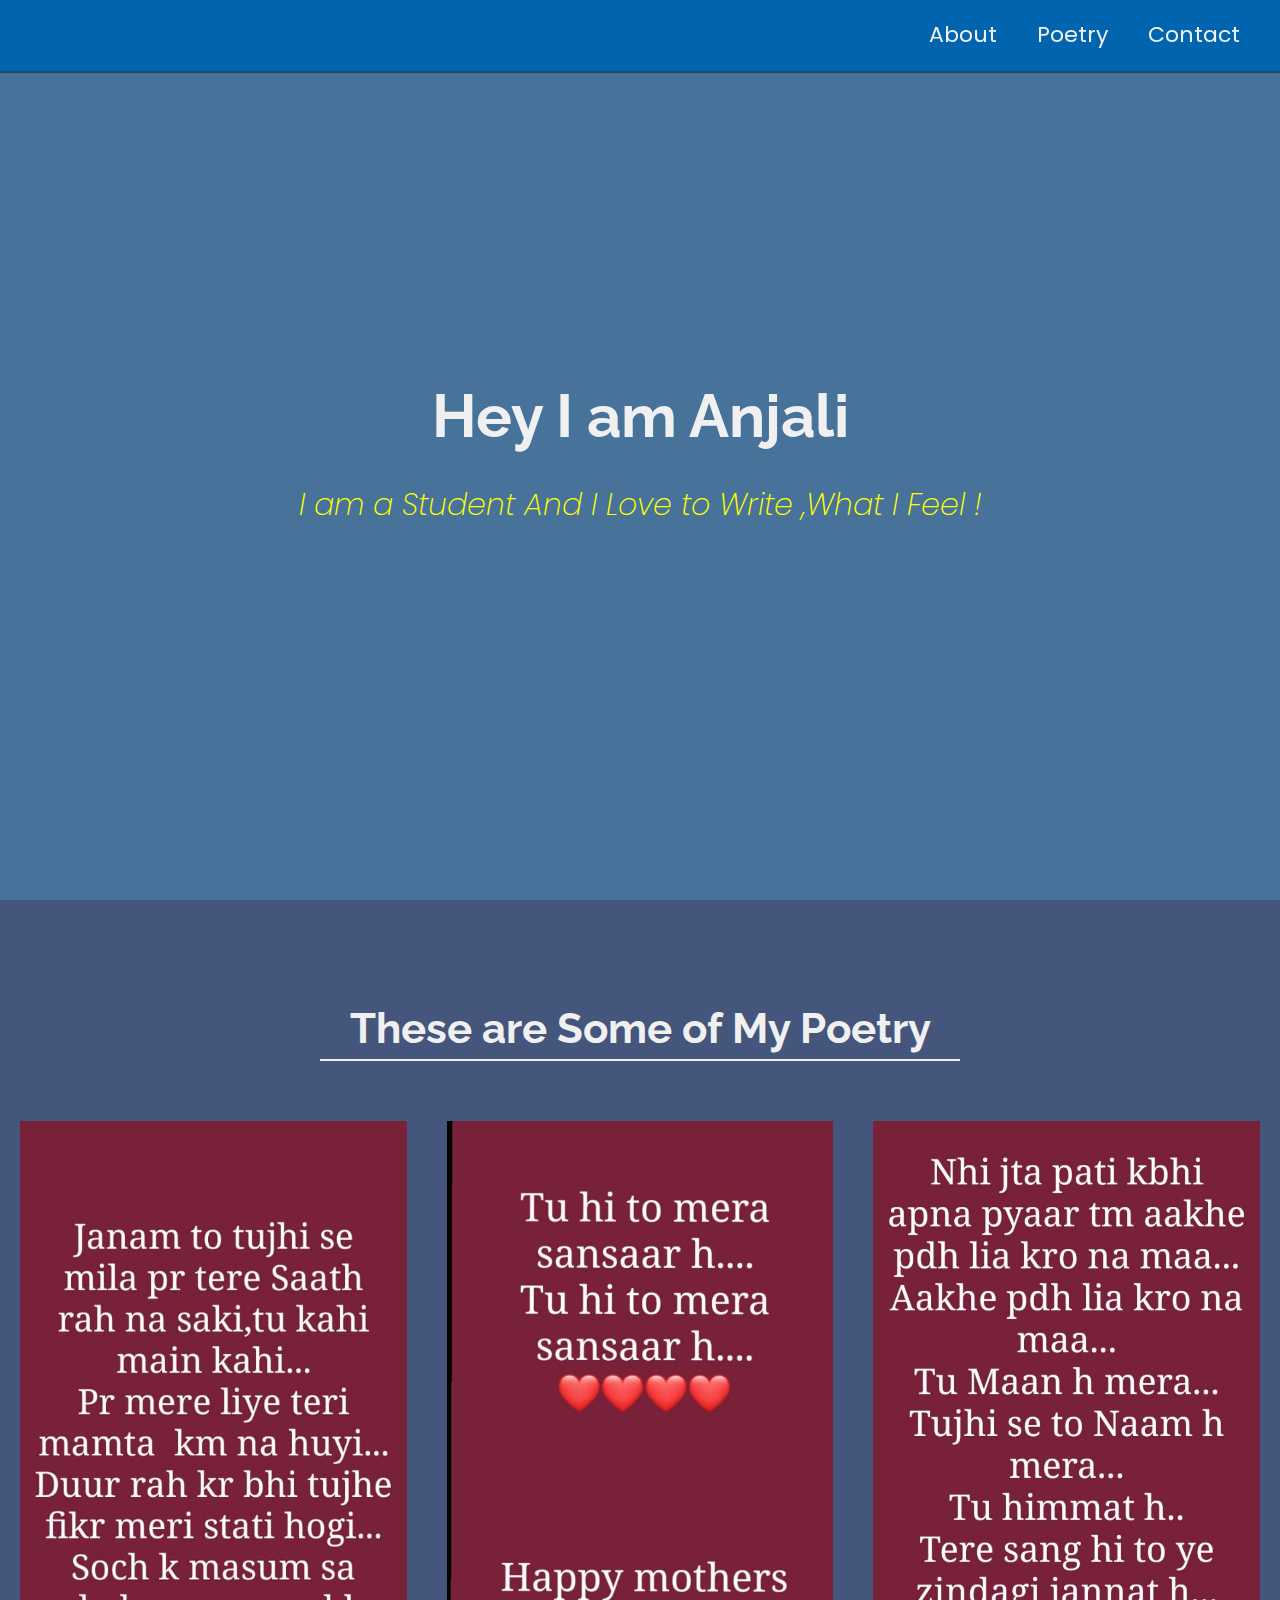
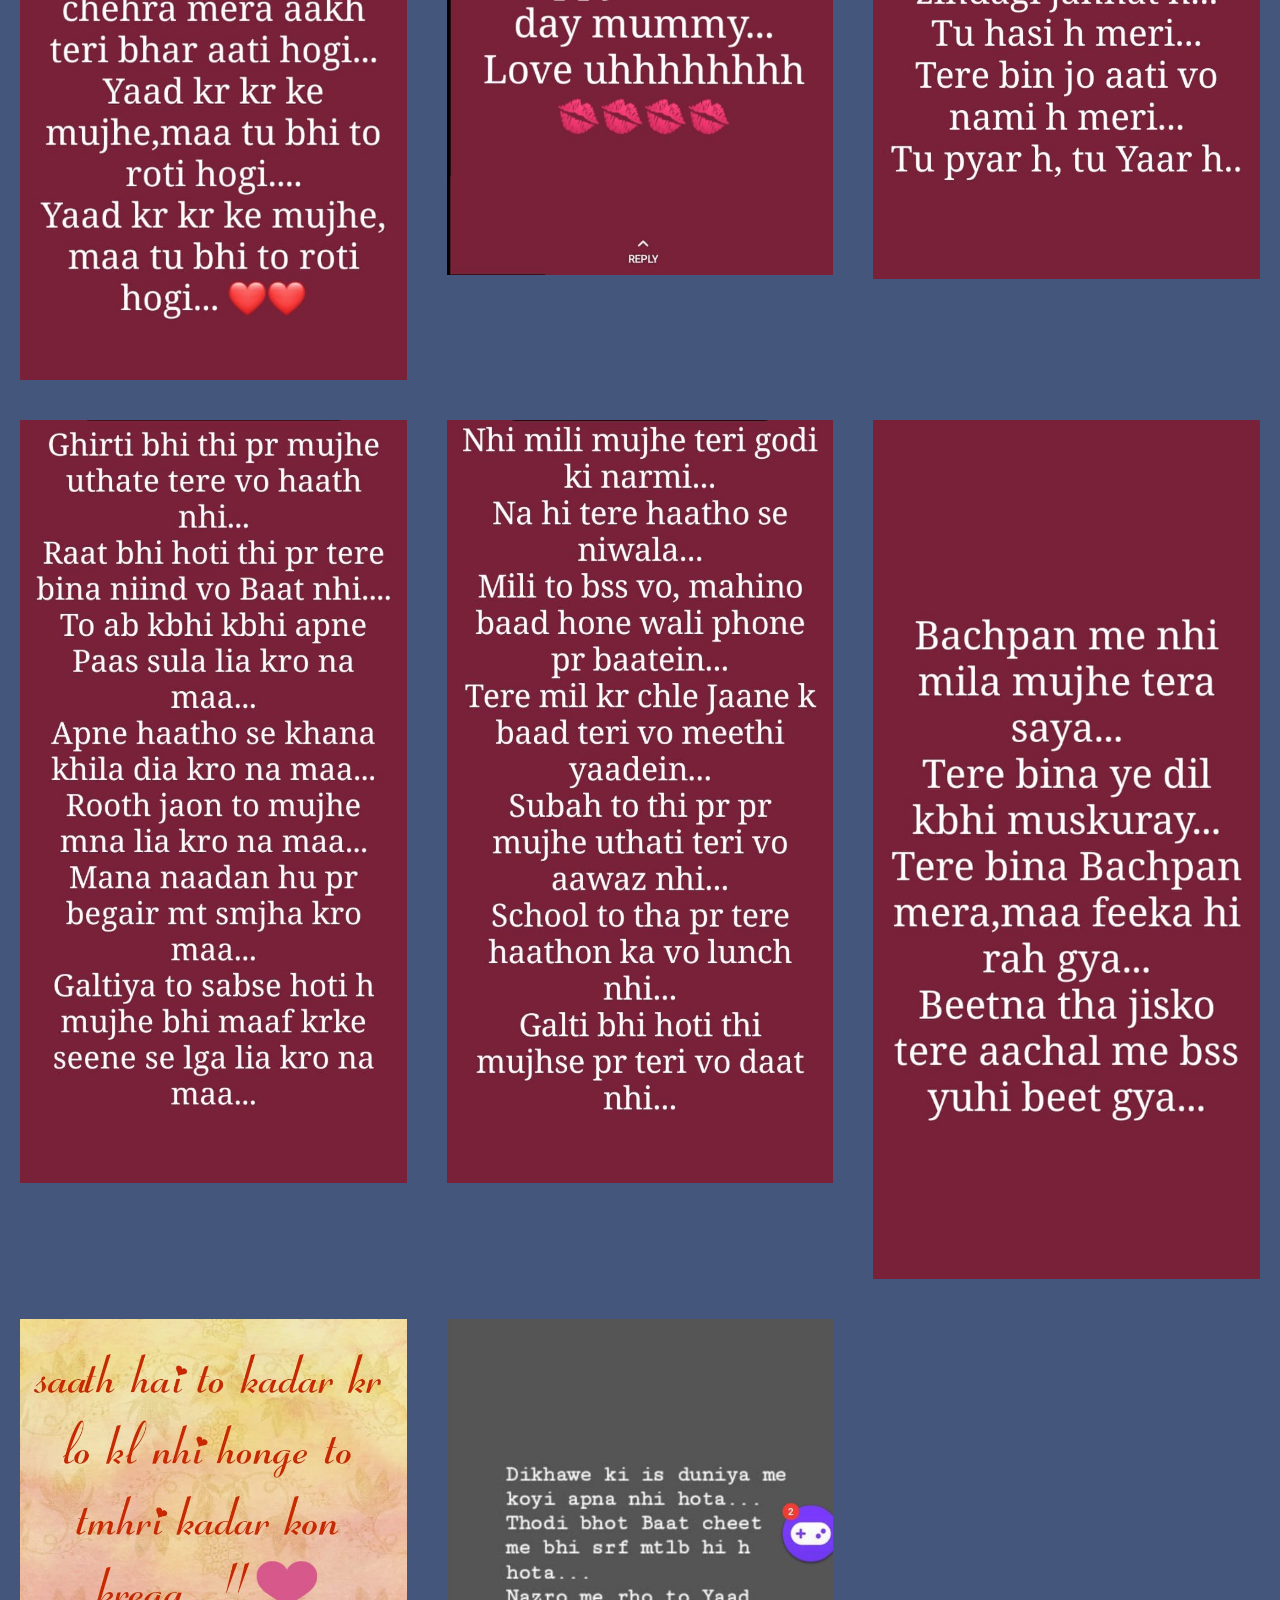
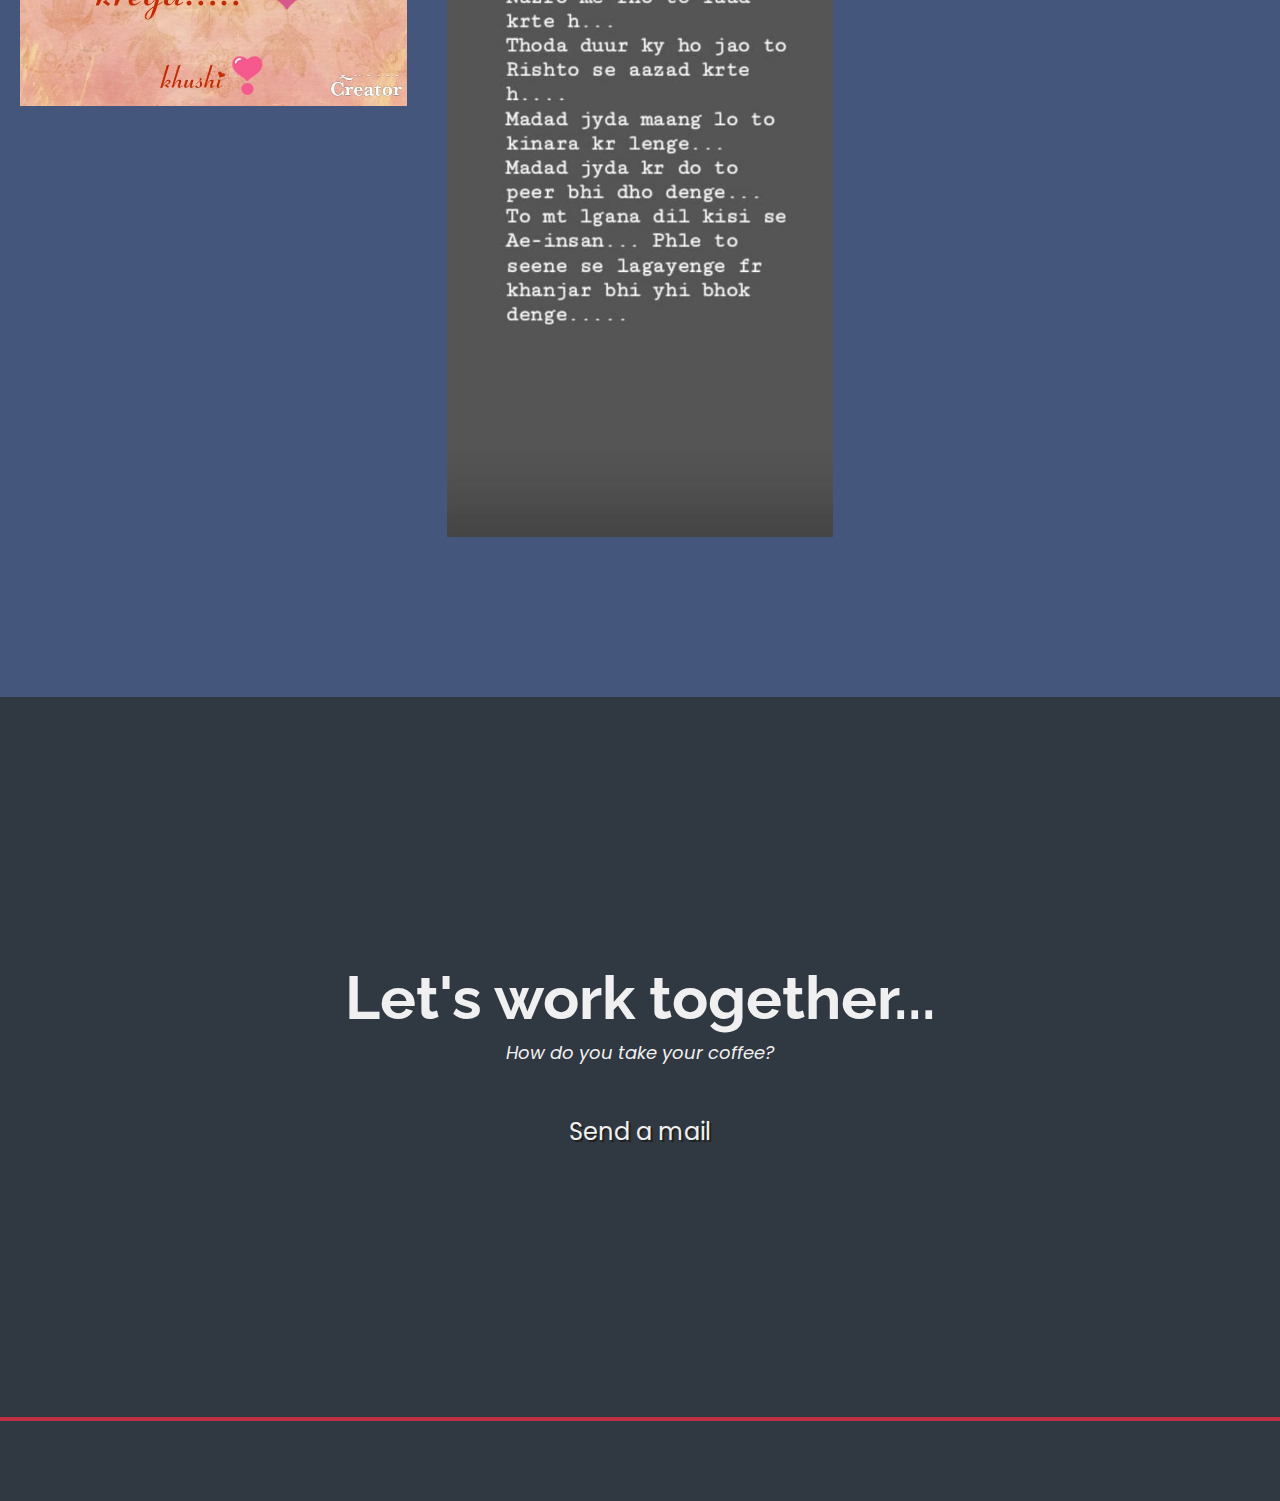
<file: poetry_website/index.html>
<!DOCTYPE html>
<html>
<head>
	<title>Poetry Website</title>
	<link
  rel="stylesheet"
  href="https://use.fontawesome.com/releases/v5.8.2/css/all.css"
  integrity="sha384-oS3vJWv+0UjzBfQzYUhtDYW+Pj2yciDJxpsK1OYPAYjqT085Qq/1cq5FLXAZQ7Ay"
  crossorigin="anonymous"
/>
<link
  href="https://fonts.googleapis.com/css?family=Poppins:200i,300,400&display=swap"
  rel="stylesheet"
/>
<link
  href="https://fonts.googleapis.com/css?family=Raleway:700&display=swap"
  rel="stylesheet"
/>

<style type="text/css">
	
:root {
  --main-white: #f0f0f0;
  --main-red: #be3144;
  --main-blue: #45567d;
  --main-gray: #303841;
}

/* Base reset */
* {
  margin: 0;
  padding: 0;
}

/* box-sizing and font sizing */
*,
*::before,
*::after {
  box-sizing: inherit;
}

html {
  box-sizing: border-box;

  /* Set font size for easy rem calculations
   * default document font size = 16px, 1rem = 16px, 100% = 16px
   * (100% / 16px) * 10 = 62.5%, 1rem = 10px, 62.5% = 10px
  */
  font-size: 62.5%;
  scroll-behavior: smooth;
}

/* A few media query to set some font sizes at different screen sizes.
 * This helps automate a bit of responsiveness.
 * The trick is to use the rem unit for size values, margin and padding.
 * Because rem is relative to the document font size
 * when we scale up or down the font size on the document
 * it will affect all properties using rem units for the values.
*/

/* I am using the em unit for breakpoints
 * The calculation is the following
 * screen size divided by browser base font size
 * As an example: a breakpoint at 980px
 * 980px / 16px = 61.25em
*/

/* 1200px / 16px = 75em */
@media (max-width: 75em) {
  html {
    font-size: 60%;
  }
}

/* 980px / 16px = 61.25em */
@media (max-width: 61.25em) {
  html {
    font-size: 58%;
  }
}

/* 460px / 16px = 28.75em */
@media (max-width: 28.75em) {
  html {
    font-size: 55%;
  }
}

/* Base styles */

body {
  font-family: 'Poppins', sans-serif;
  font-size: 1.8rem; /* 18px */
  font-weight: 400;
  line-height: 1.4;
  color: var(--main-white);
}

h1,
h2 {
  font-family: 'Raleway', sans-serif;
  font-weight: 700;
  text-align: center;
}

h1 {
  font-size: 6rem;
}

h2 {
  font-size: 4.2rem;
}

ul {
  list-style: none;
}

a {
  text-decoration: none;
  color: var(--main-white);
}

img {
  display: block;
  width: 100%;
}

/* nav */

.nav {
  display: flex;
  justify-content: flex-end;
  position: fixed;
  top: 0;
  left: 0;
  width: 100%;
  background: rgb(0,100,175);
  box-shadow: 0 2px 0 rgba(0, 0, 0, 0.4);
  z-index: 10;
}

.nav-list {
  display: flex;
  margin-right: 2rem;
}

@media (max-width: 28.75em) {
  .nav {
    justify-content: center;
  }

  .nav-list {
    margin: 0 1rem;
  }
}

.nav-list a {
  display: block;
  font-size: 2.2rem;
  padding: 2rem;
}

.nav-list a:hover {
  background: var(--main-blue);
}

/* Welcome section */

.welcome-section {
  display: flex;
  flex-direction: column;
  justify-content: center;
  align-items: center;
  width: 100%;
  height: 100vh;
  background-color:#47739B;
  /*background-image: linear-gradient(62deg, #3a3d40 0%, #181719 100%);*/
}

.welcome-section > p {
  font-size: 3rem;
  font-weight: 200;
  font-style: italic;
  color: yellow;
}

/* Projects section */

.projects-section {
  text-align: center;
  padding: 10rem 2rem;
  background: var(--main-blue);
}

.projects-section-header {
  max-width: 640px;
  margin: 0 auto 6rem auto;
  border-bottom: 0.2rem solid var(--main-white);
}

@media (max-width: 28.75em) {
  .projects-section-header {
    font-size: 4rem;
  }
}

/* "Automagic" image grid using no media queries */
.projects-grid {
  display: grid;
  grid-template-columns: repeat(auto-fit, minmax(320px, 1fr));
  grid-gap: 4rem;
  width: 100%;
  max-width: 1280px;
  margin: 0 auto;
  margin-bottom: 6rem;
}

@media (max-width: 30.625em) {
  .projects-section {
    padding: 6rem 1rem;
  }

  .projects-grid {
    grid-template-columns: 1fr;
  }
}

.project {
  background: var(--main-gray);
  box-shadow: 1px 1px 2px rgba(0, 0, 0, 0.5);
  border-radius: 2px;
}
#para
{ color:#feb236;
  font-size:1.3em;
   
}
.code {
  color:var(--main-gray);
transition: color 0.3s ease-in;
}

.project:hover .code {
  color:#feb236;
  font-size:1.3em;
}

.project-image {
  height: calc(100% - 6.8rem);
  width: 100%;
  object-fit: cover;
}

.project-title {
  font-size: 2rem;
  padding: 2rem 0.5rem;
}

.btn {
  display: inline-block;
  padding: 1rem 2rem;
  border-radius: 2px;
}

.btn-show-all {
  font-size: 2rem;
  background: var(--main-gray);
  transition: background 0.3s ease-out;
}

.btn-show-all:hover {
  background: var(--main-red);
}

.btn-show-all:hover > i {
  transform: translateX(2px);
}

.btn-show-all > i {
  margin-left: 10px;
  transform: translateX(0);
  transition: transform 0.3s ease-out;
}

/* Contact section */

.contact-section {
  display: flex;
  flex-direction: column;
  justify-content: center;
  align-items: center;
  text-align: center;
  width: 100%;
  height: 80vh;
  padding: 0 2rem;
  background: var(--main-gray);
}

.contact-section-header > h2 {
  font-size: 6rem;
}

@media (max-width: 28.75em) {
  .contact-section-header > h2 {
    font-size: 4rem;
  }
}

.contact-section-header > p {
  font-style: italic;
}

.contact-links {
  display: flex;
  justify-content: center;
  width: 100%;
  max-width: 980px;
  margin-top: 4rem;
  flex-wrap: wrap;
}

.contact-details {
  font-size: 2.4rem;
  text-shadow: 2px 2px 1px #1f1f1f;
  transition: transform 0.3s ease-out;
}

.contact-details:hover {
  transform: translateY(8px);
}

/* Footer */

footer {
  font-weight: 300;
  display: flex;
  justify-content: space-evenly;
  padding: 2rem;
  background: var(--main-gray);
  border-top: 4px solid var(--main-red);
}

footer > p {
  margin: 2rem;
}

footer i {
  vertical-align: middle;
}

@media (max-width: 28.75em) {
  footer {
    flex-direction: column;
    text-align: center;
  }
}


</style>


</head>


<body>

<!-- START NAV -->

<nav id="navbar" class="nav">
  <ul class="nav-list">
    <li>
      <a href="#welcome-section">About</a>
    </li>
    <li>
      <a href="#projects">Poetry</a>
    </li>
    <li>
      <a href="#contact">Contact</a>
    </li>
  </ul>
</nav>

<!-- END NAV -->

<!-- START WELCOME SECTION -->

<section id="welcome-section" class="welcome-section">
  <h1>Hey I am Anjali</h1> <br>
  <p style="text-align: center;">     I am a Student And I Love to Write ,What I Feel !</p>
</section>

<!-- END WELCOME SECTION -->

<!-- START PROJECTS SECTION -->

<section id="projects" class="projects-section">
  <h2 class="projects-section-header">These are Some of My Poetry</h2>

  <div class="projects-grid">

     <a> 

     	<img  src="./IMG-20200709-WA0025.jpg" width="100"  alt="project"/>
      
      </a>


    <a> 

    	<img  src="./IMG-20200709-WA0026.jpg"  alt="project"/>
      
      </a>


      <a> 

    	<img  src="./IMG-20200709-WA0027.jpg"  alt="project"/>
      
      </a>

 
   <a> 

    	<img  src="./IMG-20200709-WA0028.jpg"  alt="project"/>
      
      </a>


     <a> 

    	<img  src="./IMG-20200709-WA0029.jpg"  alt="project"/>
      
      </a>


     <a> 

      <img  src="./IMG-20200709-WA0030.jpg"  alt="project"/>
      
      </a>


     <a> 

      <img  src="./IMG-20200708-WA0017.jpg"  alt="project"/>
      
      </a>


      <a> 

      <img  src="./IMG-20200709-WA0014.jpg"  alt="project"/>
      
      </a>



      
    <!-- <a
      href="https://codepen.io/SUDEEPSHUKLA930/full/zYvBJMQ"
      target="_blank"
      class="project project-tile"
    > -->
      <!-- <img
        class="project-image"
        src="D:\\Design-Website\\IMG_20200406_165534.jpg"
        alt="project"/>
      <p class="project-title">
        <span class="code">Tribute</span>
        <span id="para">Page</span>
        
      </p> -->
    
    <!-- s -->
   
   <!-- <a
      href="https://codepen.io/freeCodeCamp/full/wGqEga"
      target="_blank"
      class="project project-tile"
    >
      <img
        class="project-image"
        src="https://raw.githubusercontent.com/freeCodeCamp/cdn/master/build/testable-projects-fcc/images/wiki.png"
        alt="project"
      />
      <p class="project-title">
        <span class="code">&lt;</span>
        Wikipedia Viewer
        <span class="code">&#47;&gt;</span>
      </p>
    </a>
    <a
      href="https://codepen.io/freeCodeCamp/full/KzXQgy"
      target="_blank"
      class="project project-tile"
    >
      <img
        class="project-image"
        src="https://raw.githubusercontent.com/freeCodeCamp/cdn/master/build/testable-projects-fcc/images/tic-tac-toe.png"
        alt="project"
      />
      <p class="project-title">
        <span class="code">&lt;</span>
        Tic Tac Toe Game
        <span class="code">&#47;&gt;</span>
      </p>
    </a>-->
  </div>

  <!-- <a
    href="https://codepen.io/FreeCodeCamp/"
    class="btn btn-show-all"
    target="_blank"
    >Show all<i class="fas fa-chevron-right"></i
  ></a> --> 
</section>

<!-- END PROJECTS SECTION -->

<!-- START CONTACT SECTION -->

<section id="contact" class="contact-section">
  <div class="contact-section-header">
    <h2>Let's work together...</h2>
    <p>How do you take your coffee?</p>
  </div>
  <div class="contact-links">
  <!--  <a
      href="https://facebook.com/freecodecamp"
      target="_blank"
      class="btn contact-details"
      ><i class="fab fa-facebook-square"></i> Facebook</a
    >
    <a
      id="profile-link"
      href="https://github.com/freecodecamp"
      target="_blank"
      class="btn contact-details"
      ><i class="fab fa-github"></i> GitHub</a
    >
    <a
      href="https://twitter.com/freecodecamp"
      target="_blank"
      class="btn contact-details"
      ><i class="fab fa-twitter"></i> Twitter</a
    > -->
    <a href="mailto:anjaliporwal2002@gmail.com" class="btn contact-details"
      ><i class="fas fa-at"></i> Send a mail</a
    >
    <!-- <a href="tel:+919696872391" class="btn contact-details"
      ><i class="fas fa-mobile-alt"></i> Call me</a
    > -->
  </div>
</section>

<!-- END CONTACT SECTION -->

<!-- START FOOTER SECTION -->

<footer>
  <!-- <p>
    
  </p>
  <p>
    &copy; Created for SUDEEP SHUKLA -->
<!--     <a href="https://www.freecodecamp.com/" target="_blank"
      >freeCodeCamp <i class="fab fa-free-code-camp"></i
    ></a> -->
  </p>
</footer>

<!-- END FOOTER SECTION -->

</body>
</html>
</file>
